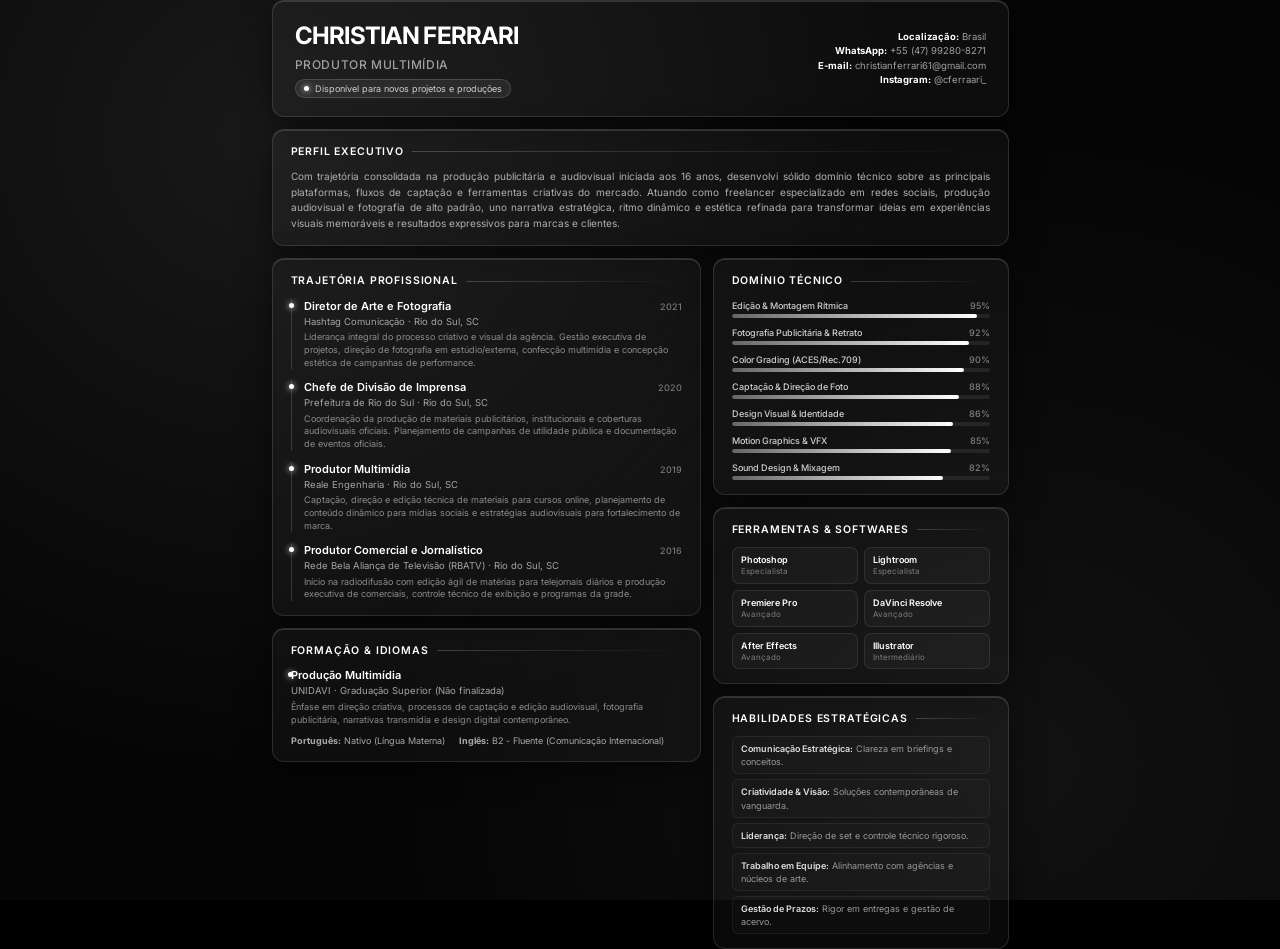
<file: CV.html>
<!DOCTYPE html>
<html lang="pt-BR">
<head>
  <meta charset="UTF-8">
  <title>Currículo - Christian Ferrari</title>
  <style>
    @import url('https://fonts.googleapis.com/css2?family=Inter:wght@300;400;500;600;700&display=swap');

    @page {
      size: A4 portrait;
      margin: 10mm;
    }

    * {
      box-sizing: border-box;
      margin: 0;
      padding: 0;
      -webkit-print-color-adjust: exact;
      print-color-adjust: exact;
    }

    body {
      font-family: 'Inter', -apple-system, BlinkMacSystemFont, "Segoe UI", Roboto, sans-serif;
      background-color: #000000;
      color: #eaeaea;
      line-height: 1.45;
      font-size: 10.5px;
    }

    .ambient {
      position: fixed;
      top: 0; left: 0; right: 0; bottom: 0;
      background: radial-gradient(circle at 20% 15%, rgba(255, 255, 255, 0.08) 0%, transparent 50%),
                  radial-gradient(circle at 80% 85%, rgba(255, 255, 255, 0.05) 0%, transparent 50%),
                  #050505;
      z-index: -1;
    }

    .container {
      max-width: 195mm;
      margin: 0 auto;
      display: flex;
      flex-direction: column;
      gap: 12px;
    }

    .glass-card {
      background: rgba(255, 255, 255, 0.035);
      border: 1px solid rgba(255, 255, 255, 0.12);
      border-radius: 12px;
      padding: 14px 18px;
      box-shadow: 0 8px 30px rgba(0, 0, 0, 0.5), inset 0 1px 0 rgba(255, 255, 255, 0.15);
    }

    /* HEADER */
    header.glass-card {
      display: flex;
      justify-content: space-between;
      align-items: center;
      padding: 18px 22px;
    }

    .header-left h1 {
      font-size: 24px;
      font-weight: 700;
      color: #ffffff;
      letter-spacing: -0.03em;
      text-transform: uppercase;
    }

    .header-left .role {
      font-size: 12px;
      font-weight: 500;
      color: #a0a0a0;
      text-transform: uppercase;
      letter-spacing: 0.05em;
      margin-top: 2px;
      margin-bottom: 6px;
    }

    .status-tag {
      display: inline-flex;
      align-items: center;
      gap: 6px;
      background: rgba(255, 255, 255, 0.07);
      border: 1px solid rgba(255, 255, 255, 0.15);
      padding: 2px 8px;
      border-radius: 999px;
      font-size: 9px;
      color: #cfcfcf;
    }

    .status-dot {
      width: 5px;
      height: 5px;
      background-color: #ffffff;
      border-radius: 50%;
      box-shadow: 0 0 6px #ffffff;
    }

    .header-right {
      text-align: right;
      font-size: 9.5px;
      color: #a0a0a0;
      line-height: 1.5;
    }

    .header-right strong {
      color: #ffffff;
    }

    /* TITULOS */
    .section-title {
      font-size: 10.5px;
      font-weight: 600;
      text-transform: uppercase;
      letter-spacing: 0.08em;
      color: #ffffff;
      margin-bottom: 10px;
      display: flex;
      align-items: center;
      gap: 8px;
    }

    .section-title::after {
      content: "";
      flex: 1;
      height: 1px;
      background: linear-gradient(90deg, rgba(255, 255, 255, 0.2), transparent);
    }

    /* BIO */
    .bio-text {
      color: #b0b0b0;
      font-size: 10px;
      line-height: 1.55;
      text-align: justify;
    }

    /* GRID */
    .grid {
      display: grid;
      grid-template-columns: 1.45fr 1fr;
      gap: 12px;
    }

    .col {
      display: flex;
      flex-direction: column;
      gap: 12px;
    }

    /* EXPERIENCIA */
    .timeline {
      display: flex;
      flex-direction: column;
      gap: 11px;
    }

    .item {
      position: relative;
      padding-left: 12px;
      border-left: 1px solid rgba(255, 255, 255, 0.15);
    }

    .item::before {
      content: "";
      position: absolute;
      left: -3px;
      top: 4px;
      width: 5px;
      height: 5px;
      border-radius: 50%;
      background: #ffffff;
      box-shadow: 0 0 6px #ffffff;
    }

    .item-header {
      display: flex;
      justify-content: space-between;
      align-items: baseline;
    }

    .item-title {
      font-size: 11px;
      font-weight: 600;
      color: #ffffff;
    }

    .item-year {
      font-size: 9px;
      color: #777777;
      font-weight: 500;
    }

    .item-sub {
      font-size: 9.5px;
      color: #a5a5a5;
      margin-bottom: 3px;
    }

    .item-desc {
      font-size: 9px;
      color: #8c8c8c;
      line-height: 1.4;
    }

    /* SKILLS */
    .skills-box {
      display: flex;
      flex-direction: column;
      gap: 8px;
    }

    .skill-row {
      display: flex;
      flex-direction: column;
      gap: 2px;
    }

    .skill-info {
      display: flex;
      justify-content: space-between;
      font-size: 9px;
      font-weight: 500;
      color: #d0d0d0;
    }

    .skill-info span:last-child {
      color: #808080;
    }

    .bar-bg {
      width: 100%;
      height: 4px;
      background: rgba(255, 255, 255, 0.08);
      border-radius: 99px;
      overflow: hidden;
    }

    .bar-fill {
      height: 100%;
      background: linear-gradient(90deg, #666, #fff);
      border-radius: 99px;
    }

    /* TOOLS */
    .tools-wrap {
      display: grid;
      grid-template-columns: 1fr 1fr;
      gap: 6px;
    }

    .tool-tag {
      background: rgba(255, 255, 255, 0.03);
      border: 1px solid rgba(255, 255, 255, 0.09);
      padding: 5px 8px;
      border-radius: 7px;
    }

    .tool-title {
      font-size: 9px;
      font-weight: 600;
      color: #ffffff;
    }

    .tool-role {
      font-size: 8px;
      color: #7d7d7d;
    }

    /* SOFT SKILLS */
    .soft-list {
      display: flex;
      flex-direction: column;
      gap: 5px;
    }

    .soft-item {
      font-size: 9px;
      color: #999;
      background: rgba(255, 255, 255, 0.02);
      border: 1px solid rgba(255, 255, 255, 0.06);
      padding: 5px 8px;
      border-radius: 6px;
    }

    .soft-item strong {
      color: #e0e0e0;
      font-weight: 600;
    }
  </style>
</head>
<body>

  <div class="ambient"></div>

  <div class="container">
    
    <!-- HEADER -->
    <header class="glass-card">
      <div class="header-left">
        <h1>Christian Ferrari</h1>
        <div class="role">Produtor Multimídia</div>
        <div class="status-tag">
          <div class="status-dot"></div>
          Disponível para novos projetos e produções
        </div>
      </div>
      <div class="header-right">
        <div><strong>Localização:</strong> Brasil</div>
        <div><strong>WhatsApp:</strong> +55 (47) 99280-8271</div>
        <div><strong>E-mail:</strong> christianferrari61@gmail.com</div>
        <div><strong>Instagram:</strong> @cferraari_</div>
      </div>
    </header>

    <!-- BIO -->
    <section class="glass-card">
      <div class="section-title">Perfil Executivo</div>
      <p class="bio-text">
        Com trajetória consolidada na produção publicitária e audiovisual iniciada aos 16 anos, desenvolvi sólido domínio técnico sobre as principais plataformas, fluxos de captação e ferramentas criativas do mercado. Atuando como freelancer especializado em redes sociais, produção audiovisual e fotografia de alto padrão, uno narrativa estratégica, ritmo dinâmico e estética refinada para transformar ideias em experiências visuais memoráveis e resultados expressivos para marcas e clientes.
      </p>
    </section>

    <!-- GRID DUAS COLUNAS -->
    <div class="grid">
      
      <!-- COLUNA ESQUERDA -->
      <div class="col">
        <section class="glass-card">
          <div class="section-title">Trajetória Profissional</div>
          <div class="timeline">
            
            <div class="item">
              <div class="item-header">
                <span class="item-title">Diretor de Arte e Fotografia</span>
                <span class="item-year">2021</span>
              </div>
              <div class="item-sub">Hashtag Comunicação · Rio do Sul, SC</div>
              <p class="item-desc">Liderança integral do processo criativo e visual da agência. Gestão executiva de projetos, direção de fotografia em estúdio/externa, confecção multimídia e concepção estética de campanhas de performance.</p>
            </div>

            <div class="item">
              <div class="item-header">
                <span class="item-title">Chefe de Divisão de Imprensa</span>
                <span class="item-year">2020</span>
              </div>
              <div class="item-sub">Prefeitura de Rio do Sul · Rio do Sul, SC</div>
              <p class="item-desc">Coordenação da produção de materiais publicitários, institucionais e coberturas audiovisuais oficiais. Planejamento de campanhas de utilidade pública e documentação de eventos oficiais.</p>
            </div>

            <div class="item">
              <div class="item-header">
                <span class="item-title">Produtor Multimídia</span>
                <span class="item-year">2019</span>
              </div>
              <div class="item-sub">Reale Engenharia · Rio do Sul, SC</div>
              <p class="item-desc">Captação, direção e edição técnica de materiais para cursos online, planejamento de conteúdo dinâmico para mídias sociais e estratégias audiovisuais para fortalecimento de marca.</p>
            </div>

            <div class="item">
              <div class="item-header">
                <span class="item-title">Produtor Comercial e Jornalístico</span>
                <span class="item-year">2016</span>
              </div>
              <div class="item-sub">Rede Bela Aliança de Televisão (RBATV) · Rio do Sul, SC</div>
              <p class="item-desc">Início na radiodifusão com edição ágil de matérias para telejornais diários e produção executiva de comerciais, controle técnico de exibição e programas da grade.</p>
            </div>

          </div>
        </section>

        <!-- FORMAÇÃO & IDIOMAS -->
        <section class="glass-card">
          <div class="section-title">Formação & Idiomas</div>
          <div class="item" style="border: none; padding-left: 0;">
            <div class="item-title">Produção Multimídia</div>
            <div class="item-sub">UNIDAVI · Graduação Superior (Não finalizada)</div>
            <p class="item-desc">Ênfase em direção criativa, processos de captação e edição audiovisual, fotografia publicitária, narrativas transmídia e design digital contemporâneo.</p>
          </div>
          <div style="margin-top: 8px; font-size: 9px; color: #aaa; display: flex; gap: 14px;">
            <span><strong>Português:</strong> Nativo (Língua Materna)</span>
            <span><strong>Inglês:</strong> B2 - Fluente (Comunicação Internacional)</span>
          </div>
        </section>
      </div>

      <!-- COLUNA DIREITA -->
      <div class="col">
        
        <!-- COMPETÊNCIAS TÉCNICAS -->
        <section class="glass-card">
          <div class="section-title">Domínio Técnico</div>
          <div class="skills-box">
            <div class="skill-row">
              <div class="skill-info"><span>Edição & Montagem Rítmica</span><span>95%</span></div>
              <div class="bar-bg"><div class="bar-fill" style="width: 95%;"></div></div>
            </div>
            <div class="skill-row">
              <div class="skill-info"><span>Fotografia Publicitária & Retrato</span><span>92%</span></div>
              <div class="bar-bg"><div class="bar-fill" style="width: 92%;"></div></div>
            </div>
            <div class="skill-row">
              <div class="skill-info"><span>Color Grading (ACES/Rec.709)</span><span>90%</span></div>
              <div class="bar-bg"><div class="bar-fill" style="width: 90%;"></div></div>
            </div>
            <div class="skill-row">
              <div class="skill-info"><span>Captação & Direção de Foto</span><span>88%</span></div>
              <div class="bar-bg"><div class="bar-fill" style="width: 88%;"></div></div>
            </div>
            <div class="skill-row">
              <div class="skill-info"><span>Design Visual & Identidade</span><span>86%</span></div>
              <div class="bar-bg"><div class="bar-fill" style="width: 86%;"></div></div>
            </div>
            <div class="skill-row">
              <div class="skill-info"><span>Motion Graphics & VFX</span><span>85%</span></div>
              <div class="bar-bg"><div class="bar-fill" style="width: 85%;"></div></div>
            </div>
            <div class="skill-row">
              <div class="skill-info"><span>Sound Design & Mixagem</span><span>82%</span></div>
              <div class="bar-bg"><div class="bar-fill" style="width: 82%;"></div></div>
            </div>
          </div>
        </section>

        <!-- FERRAMENTAS -->
        <section class="glass-card">
          <div class="section-title">Ferramentas & Softwares</div>
          <div class="tools-wrap">
            <div class="tool-tag">
              <div class="tool-title">Photoshop</div>
              <div class="tool-role">Especialista</div>
            </div>
            <div class="tool-tag">
              <div class="tool-title">Lightroom</div>
              <div class="tool-role">Especialista</div>
            </div>
            <div class="tool-tag">
              <div class="tool-title">Premiere Pro</div>
              <div class="tool-role">Avançado</div>
            </div>
            <div class="tool-tag">
              <div class="tool-title">DaVinci Resolve</div>
              <div class="tool-role">Avançado</div>
            </div>
            <div class="tool-tag">
              <div class="tool-title">After Effects</div>
              <div class="tool-role">Avançado</div>
            </div>
            <div class="tool-tag">
              <div class="tool-title">Illustrator</div>
              <div class="tool-role">Intermediário</div>
            </div>
          </div>
        </section>

        <!-- SOFT SKILLS -->
        <section class="glass-card">
          <div class="section-title">Habilidades Estratégicas</div>
          <div class="soft-list">
            <div class="soft-item"><strong>Comunicação Estratégica:</strong> Clareza em briefings e conceitos.</div>
            <div class="soft-item"><strong>Criatividade & Visão:</strong> Soluções contemporâneas de vanguarda.</div>
            <div class="soft-item"><strong>Liderança:</strong> Direção de set e controle técnico rigoroso.</div>
            <div class="soft-item"><strong>Trabalho em Equipe:</strong> Alinhamento com agências e núcleos de arte.</div>
            <div class="soft-item"><strong>Gestão de Prazos:</strong> Rigor em entregas e gestão de acervo.</div>
          </div>
        </section>

      </div>

    </div>

  </div>

</body>
</html>
</file>
